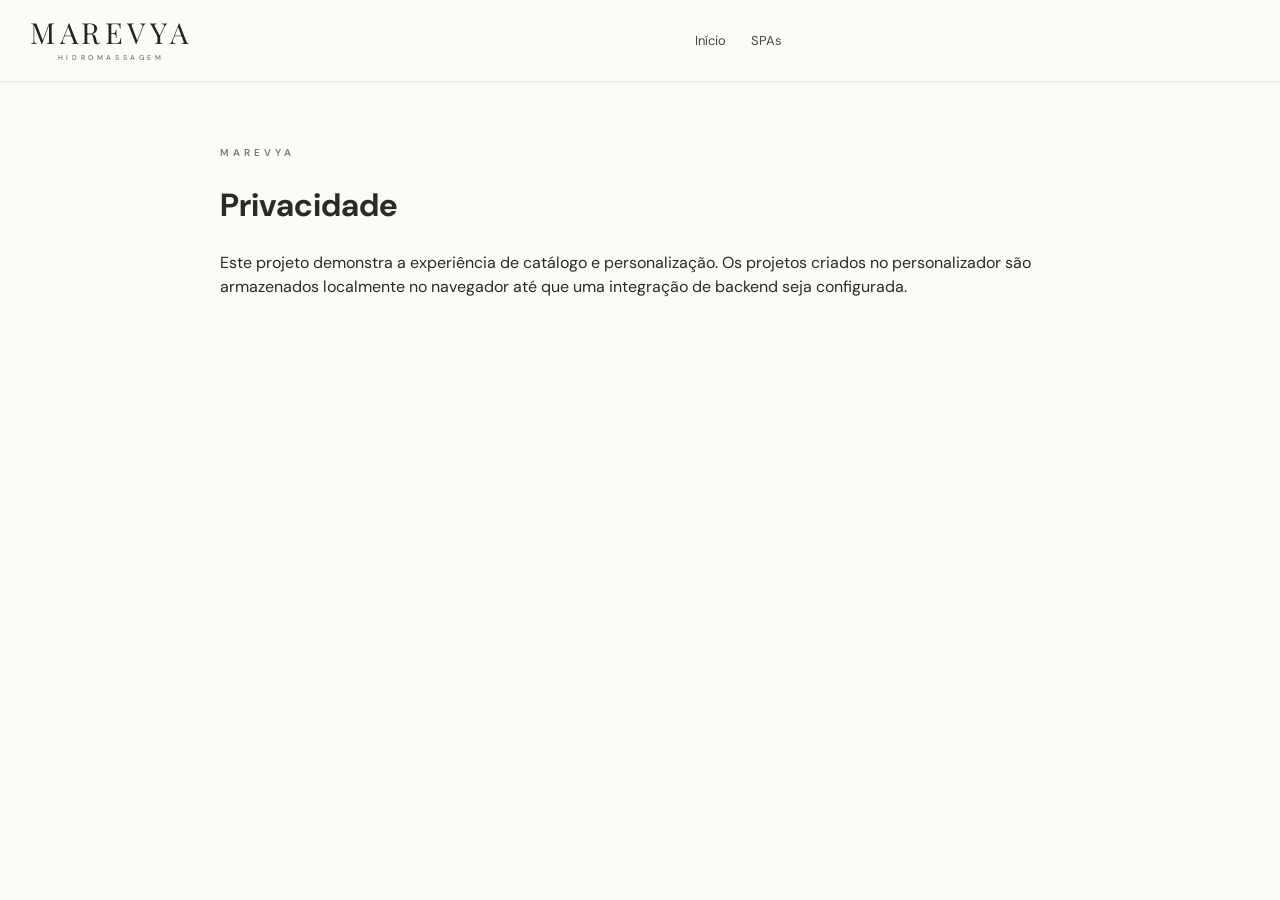
<file: politica.html>
<!doctype html><html lang="pt-BR"><head><meta charset="utf-8"><meta name="viewport" content="width=device-width,initial-scale=1"><title>Privacidade — Marevya</title><link rel="stylesheet" href="assets/style.css"></head><body><header class="header"><nav class="nav"><a class="logo" href="home.html">MAREVYA<small>HIDROMASSAGEM</small></a><div class="navlinks"><a href="home.html">Início</a><a href="banheiras.html">SPAs</a></div></nav></header><main class="section" style="padding-top:145px;max-width:900px"><div class="eyebrow">MAREVYA</div><h1>Privacidade</h1><p>Este projeto demonstra a experiência de catálogo e personalização. Os projetos criados no personalizador são armazenados localmente no navegador até que uma integração de backend seja configurada.</p></main><script src="assets/app.js"></script></body></html>
</file>
<file: assets/style.css>
@import url('https://fonts.googleapis.com/css2?family=DM+Sans:wght@400;500;600&family=Playfair+Display:wght@400;500&display=swap');
:root{--cream:#f5f2eb;--paper:#fbfaf7;--ink:#292c24;--muted:#77766d;--line:#ddd9cf;--olive:#5b6343;--olive2:#4a5236;--white:#fff;--serif:'Playfair Display',serif;--sans:'DM Sans',sans-serif}*{box-sizing:border-box}html{scroll-behavior:smooth}body{margin:0;background:var(--paper);color:var(--ink);font-family:var(--sans);line-height:1.5}a{text-decoration:none;color:inherit}img{max-width:100%;display:block}button,input,select{font:inherit}.header{position:fixed;top:0;left:0;right:0;height:78px;background:rgba(251,250,247,.94);backdrop-filter:blur(16px);border-bottom:1px solid rgba(0,0,0,.06);z-index:20;transition:.25s}.header.scrolled{box-shadow:0 10px 30px rgba(0,0,0,.06)}.nav{height:100%;max-width:1320px;margin:auto;padding:0 34px;display:flex;align-items:center;gap:42px}.logo{font-family:var(--serif);font-size:30px;letter-spacing:5px;line-height:.9}.logo small{display:block;font:500 8px var(--sans);letter-spacing:4px;text-align:center;margin-top:7px}.navlinks{display:flex;gap:28px;margin:auto;font-size:14px}.navlinks a:hover{color:var(--olive)}.tools{display:flex;align-items:center;gap:17px}.icon-btn{border:0;background:none;cursor:pointer;position:relative;padding:4px}.icon-btn svg,.btn svg,.product-actions svg,.feature svg,.quick-specs svg,.custom-save svg,.extra-icon+div svg{width:20px;height:20px}.badge{position:absolute;top:-7px;right:-8px;background:var(--olive);color:#fff;border-radius:20px;font-size:10px;min-width:17px;height:17px;display:grid;place-items:center}.whats{background:var(--olive);color:white;border-radius:10px;padding:11px 15px;font-size:13px}.menu-btn{display:none}.hero{padding-top:78px}.hero-box{min-height:610px;max-width:1440px;margin:auto;position:relative;display:flex;align-items:center;overflow:hidden;background:#333}.hero-box>img{position:absolute;inset:0;width:100%;height:100%;object-fit:cover}.hero-box:after{content:'';position:absolute;inset:0;background:linear-gradient(90deg,rgba(20,20,16,.72),rgba(20,20,16,.15) 65%,rgba(20,20,16,.08))}.hero-copy{position:relative;z-index:1;color:white;max-width:570px;padding:90px 70px}.eyebrow{font-size:10px;font-weight:600;letter-spacing:4px;text-transform:uppercase;color:#7b7b70}.hero .eyebrow{color:#eee}.hero h1{font:400 clamp(46px,6vw,76px)/.98 var(--serif);margin:18px 0}.hero p{font-size:17px;max-width:500px;color:#eee}.hero-actions{display:flex;gap:12px;margin-top:30px}.btn{border:1px solid var(--line);padding:13px 18px;border-radius:10px;display:inline-flex;align-items:center;justify-content:center;gap:10px;cursor:pointer;font-size:13px;transition:.2s}.btn.dark{background:var(--ink);border-color:var(--ink);color:#fff}.btn.olive{background:var(--olive);border-color:var(--olive);color:#fff}.btn.light{background:#fff;border-color:#cbc8bd}.btn:hover{transform:translateY(-1px)}.feature-bar{background:#efede6;border-bottom:1px solid var(--line);display:grid;grid-template-columns:repeat(4,1fr);padding:25px max(5vw,40px);gap:20px}.feature{display:flex;align-items:center;gap:13px}.feature svg{width:30px;height:30px}.feature b{display:block;font-size:13px}.feature span{display:block;color:var(--muted);font-size:12px;margin-top:2px}.section{max-width:1320px;margin:auto;padding:85px 34px}.section-head{display:flex;justify-content:space-between;align-items:end;margin-bottom:30px}.section h2,.custom-head h1,.cart-wrap h1,.empty-state h1{font:400 clamp(34px,4vw,52px)/1.05 var(--serif);margin:10px 0}.section-sub{color:var(--muted);max-width:520px}.product-grid{display:grid;grid-template-columns:repeat(5,1fr);gap:13px}.product-card{background:#fff;border:1px solid var(--line);border-radius:3px;overflow:hidden}.product-image{display:block;position:relative;aspect-ratio:1/.88;overflow:hidden;background:#e9e5dc}.product-image img{width:100%;height:100%;object-fit:cover;transition:.4s}.product-card:hover .product-image img{transform:scale(1.035)}.tag{position:absolute;left:12px;top:12px;background:rgba(255,255,255,.9);padding:5px 8px;border-radius:5px;font-size:9px;letter-spacing:1px;text-transform:uppercase}.product-body{padding:17px}.product-body .eyebrow{font-size:8px;letter-spacing:2px}.product-body h3{font:400 25px var(--serif);margin:7px 0 2px}.product-body p{font-size:12px;color:var(--muted);margin:0 0 12px}.spec-row{display:flex;justify-content:space-between;gap:8px;color:#666;font-size:10px;border-top:1px solid var(--line);padding-top:11px}.spec-row span:first-child{display:flex;align-items:center;gap:5px}.spec-row svg{width:14px;height:14px}.product-actions{display:flex;justify-content:space-between;align-items:center;margin-top:17px;font-size:11px}.product-actions a{display:flex;align-items:center;gap:5px}.product-actions svg{width:15px;height:15px}.mini-custom{color:var(--olive);font-weight:600}.band{background:#e8e6db}.band-inner{max-width:1320px;margin:auto;padding:60px 34px;display:grid;grid-template-columns:1.1fr .9fr;align-items:center;gap:60px}.band h2{font:400 48px/1.02 var(--serif);margin:12px 0}.band p{color:#696960;max-width:520px}.band-image{height:330px;overflow:hidden}.band-image img{width:100%;height:100%;object-fit:cover}.footer{background:#f0eee7;border-top:1px solid var(--line)}.footer-grid{max-width:1320px;margin:auto;padding:60px 34px 35px;display:grid;grid-template-columns:1.5fr 1fr 1fr 1fr;gap:50px}.footer h4{font-size:10px;letter-spacing:4px;margin:0 0 18px}.footer p,.footer a{font-size:12px;color:#67665f;display:block;margin:8px 0}.footer .brand p{max-width:300px}.footer-bottom{max-width:1320px;margin:auto;padding:18px 34px;border-top:1px solid var(--line);display:flex;justify-content:space-between;color:#85837b;font-size:11px;letter-spacing:1px}.catalog-hero,.custom-head{max-width:1320px;margin:auto;padding:135px 34px 55px}.catalog-hero{display:flex;justify-content:space-between;align-items:end;gap:40px}.catalog-hero h1{font:400 60px var(--serif);margin:10px 0}.filters{display:flex;gap:10px}.filters input,.filters select,.measure-grid input{border:1px solid var(--line);background:#fff;border-radius:9px;padding:12px 14px;outline:none}.filters input{width:250px}.catalog{max-width:1320px;margin:auto;padding:0 34px 85px}.catalog .product-grid{grid-template-columns:repeat(4,1fr)}.product-detail{max-width:1320px;margin:auto;padding:145px 34px 85px;display:grid;grid-template-columns:1.05fr .95fr;gap:70px}.detail-photo{background:#e8e4db;min-height:620px}.detail-photo img{width:100%;height:100%;object-fit:cover}.detail-copy{padding:35px 0}.detail-copy h1{font:400 70px var(--serif);margin:15px 0}.lead{font-size:18px;color:#6f6d65;max-width:600px}.quick-specs{display:grid;grid-template-columns:repeat(3,1fr);gap:10px;margin:35px 0}.quick-specs>div{border:1px solid var(--line);padding:18px;border-radius:10px}.quick-specs svg{width:24px;height:24px;margin-bottom:13px}.quick-specs b,.quick-specs span{display:block}.quick-specs b{font-size:13px}.quick-specs span{font-size:10px;color:var(--muted);margin-top:3px}.detail-note{border-top:1px solid var(--line);border-bottom:1px solid var(--line);padding:17px 0;color:#666;font-size:13px}.detail-actions{display:flex;gap:10px;margin-top:25px;flex-wrap:wrap}.tiny{font-size:10px;color:#999;margin-top:18px}.custom-head{display:flex;justify-content:space-between;align-items:end}.custom-head h1{font-size:58px}.custom-head p{color:var(--muted)}.custom-save{display:flex;gap:8px;align-items:center;border:1px solid var(--line);padding:10px 13px;border-radius:9px;font-size:11px;color:#69675f}.custom-layout{max-width:1320px;margin:auto;padding:0 34px 90px;display:grid;grid-template-columns:1fr 390px;gap:24px}.custom-panel{background:#fff;border:1px solid var(--line);padding:30px}.step{display:flex;gap:14px;margin:10px 0 22px}.step>span{font-size:10px;letter-spacing:2px;color:#999}.step h3{font:500 20px var(--serif);margin:0}.step p{font-size:11px;color:var(--muted);margin:3px 0}.model-grid{display:grid;grid-template-columns:repeat(5,1fr);gap:9px;margin-bottom:38px}.model-choice{border:1px solid var(--line);background:#faf9f5;padding:0;text-align:left;cursor:pointer;border-radius:7px;overflow:hidden}.model-choice.active{border:2px solid var(--olive)}.model-choice img{aspect-ratio:1/.75;width:100%;object-fit:cover}.model-choice span,.model-choice small{display:block;padding:0 8px}.model-choice span{font:400 15px var(--serif);margin-top:7px}.model-choice small{font-size:9px;color:var(--muted);padding-bottom:8px}.extra-grid{display:grid;grid-template-columns:repeat(2,1fr);gap:10px;margin-bottom:40px}.extra{border:1px solid var(--line);padding:14px;display:grid;grid-template-columns:35px 1fr 20px;align-items:center;gap:8px;border-radius:10px;cursor:pointer}.extra.active{background:#f0f1e9;border-color:#aeb69a}.extra input{display:none}.extra-icon{width:31px;height:31px;border:1px solid #c9c7bd;border-radius:50%;display:grid;place-items:center;font-size:15px}.extra strong{display:block;font-size:12px}.extra small{display:block;color:var(--muted);font-size:9px;margin-top:2px}.extra i{font-style:normal;color:var(--olive);font-weight:700}.measure-grid{display:grid;grid-template-columns:1fr 1fr;gap:10px}.measure-grid label{font-size:11px;color:#666;position:relative}.measure-grid input{display:block;width:100%;margin-top:6px}.measure-grid span{position:absolute;right:12px;bottom:11px;color:#999;font-size:10px}.custom-summary{background:#24261f;color:#fff;position:sticky;top:100px;align-self:start}.summary-photo{height:230px}.summary-photo img{width:100%;height:100%;object-fit:cover}.summary-inner{padding:25px}.summary-inner .eyebrow{color:#aaa}.summary-inner h2{font:400 38px var(--serif);margin:7px 0 22px}.summary-line{display:flex;justify-content:space-between;border-bottom:1px solid rgba(255,255,255,.13);padding:10px 0;font-size:11px;color:#aaa}.summary-line b{color:#fff;font-weight:500}.selected-list{display:flex;flex-wrap:wrap;gap:6px;padding:14px 0}.selected-list span{background:#33372b;padding:6px 8px;border-radius:5px;font-size:9px;display:flex;align-items:center;gap:4px}.selected-list svg{width:11px;height:11px}.estimate{display:flex;justify-content:space-between;align-items:end;margin:16px 0 18px}.estimate span{font-size:10px;color:#aaa}.estimate strong{font:400 22px var(--serif)}.full{width:100%;margin-top:8px}.text-btn{display:block;background:none;border:0;color:#aaa;font-size:10px;margin:13px auto;cursor:pointer}.cart-wrap{max-width:1320px;margin:auto;padding:145px 34px 85px;display:grid;grid-template-columns:1fr 360px;gap:50px}.cart-wrap h1{margin-bottom:30px}.cart-item{background:#fff;border:1px solid var(--line);display:grid;grid-template-columns:160px 1fr auto;gap:20px;margin-bottom:12px;padding:12px;align-items:center}.cart-item img{width:160px;height:125px;object-fit:cover}.cart-info h3{font:400 25px var(--serif);margin:5px 0}.cart-info p{font-size:11px;color:var(--muted)}.cart-config{display:flex;gap:6px;flex-wrap:wrap}.cart-config span{background:#f0eee7;padding:4px 6px;border-radius:4px;font-size:9px}.cart-qty{text-align:right;font-size:12px}.cart-qty button{display:block;border:0;background:none;color:#8b8980;font-size:10px;text-decoration:underline;cursor:pointer;margin-top:10px}.cart-side{background:#e9e7dc;padding:30px;align-self:start}.cart-side h2{font:400 32px var(--serif);margin:12px 0}.cart-side p{font-size:12px;color:#6e6d64}.empty-state{max-width:700px;margin:auto;text-align:center;padding:190px 30px 150px}.empty-icon{width:70px;height:70px;border:1px solid var(--line);border-radius:50%;display:grid;place-items:center;margin:auto}.empty-icon svg{width:35px}.empty-state p{color:var(--muted)}#toast{position:fixed;right:22px;bottom:22px;background:#25271f;color:white;padding:13px 17px;border-radius:8px;font-size:12px;transform:translateY(20px);opacity:0;pointer-events:none;transition:.2s;z-index:50}#toast.show{transform:none;opacity:1}.mobile-nav{display:none}@media(max-width:1050px){.nav{gap:20px}.navlinks{gap:14px}.product-grid,.catalog .product-grid{grid-template-columns:repeat(3,1fr)}.model-grid{grid-template-columns:repeat(4,1fr)}.custom-layout{grid-template-columns:1fr}.custom-summary{position:relative;top:auto}.footer-grid{grid-template-columns:1fr 1fr}.feature-bar{grid-template-columns:1fr 1fr}.band-inner{grid-template-columns:1fr}.product-detail{grid-template-columns:1fr}.detail-photo{min-height:500px}.cart-wrap{grid-template-columns:1fr}}@media(max-width:720px){.header{height:68px}.nav{padding:0 18px;justify-content:space-between}.logo{font-size:22px}.navlinks{display:none}.menu-btn{display:block;border:0;background:none}.mobile-nav.open{display:block;position:absolute;top:68px;left:0;right:0;background:#fbfaf7;padding:20px;border-bottom:1px solid var(--line)}.mobile-nav a{display:block;padding:12px 0}.hero{padding-top:68px}.hero-box{min-height:600px}.hero-copy{padding:40px 24px}.hero h1{font-size:48px}.feature-bar{grid-template-columns:1fr;padding:20px}.section,.catalog,.catalog-hero,.custom-head,.custom-layout,.product-detail,.cart-wrap{padding-left:18px;padding-right:18px}.section{padding-top:60px}.section-head{display:block}.product-grid,.catalog .product-grid{grid-template-columns:1fr 1fr}.band-inner{padding:45px 18px}.band h2{font-size:38px}.footer-grid{grid-template-columns:1fr 1fr;padding-left:18px;padding-right:18px;gap:30px}.footer-bottom{padding-left:18px;padding-right:18px;display:block}.footer-bottom span{display:block;margin-top:8px}.catalog-hero{padding-top:105px;display:block}.catalog-hero h1{font-size:50px}.filters{margin-top:25px;display:grid}.filters input{width:100%}.custom-head{padding-top:105px;display:block}.custom-head h1{font-size:48px}.custom-layout{padding-top:10px}.custom-panel{padding:20px}.model-grid{grid-template-columns:repeat(2,1fr)}.extra-grid,.measure-grid{grid-template-columns:1fr}.quick-specs{grid-template-columns:1fr 1fr}.detail-copy h1{font-size:54px}.detail-photo{min-height:380px}.cart-item{grid-template-columns:90px 1fr}.cart-item img{width:90px;height:90px}.cart-qty{grid-column:2;text-align:left}.cart-side{margin-top:20px}}
@media print{.header,.footer,.custom-head,.custom-panel,.custom-save,.btn,.text-btn{display:none!important}.custom-layout{display:block;padding:0}.custom-summary{position:static;background:#fff;color:#000}.summary-line{color:#444;border-color:#ddd}.summary-line b,.summary-inner h2,.estimate strong{color:#000}.summary-photo{height:280px}.selected-list span{background:#eee;color:#000}}
.product-actions a:after{content:'→';font-size:13px;margin-left:3px}.btn:after{content:'→';font-size:13px}.icon-btn svg{width:21px;height:21px}

.login-site-link{font-size:13px;text-decoration:none;color:var(--ink);border-left:1px solid rgba(0,0,0,.14);padding:9px 0 9px 20px;margin-left:2px;white-space:nowrap;font-weight:500}.login-site-link:hover{color:var(--olive)}.whats{display:inline-flex;align-items:center;gap:8px;background:var(--olive);color:#fff;border-radius:11px;padding:12px 16px;font-size:13px;font-weight:500;white-space:nowrap;box-shadow:0 5px 14px rgba(91,99,67,.12)}.whats svg{width:17px;height:17px;flex:0 0 17px}.whats:hover{background:var(--olive2);transform:translateY(-1px)}@media(max-width:1050px){.navlinks{display:none}.nav{justify-content:space-between}.tools{margin-left:auto}.menu-btn{display:block;border:0;background:none}.nav .logo{margin-right:auto}}@media(max-width:720px){.header{height:68px}.nav{padding:0 18px}.tools{gap:10px}.whats{padding:9px 11px;border-radius:9px}.whats span{display:none}.whats svg{width:18px;height:18px}.login-site-link{padding-left:11px;font-size:12px}.mobile-nav.open{display:block;position:absolute;top:68px;left:0;right:0;background:#fbfaf7;padding:20px;border-bottom:1px solid var(--line)}.mobile-nav a{display:block;padding:12px 0}.mobile-nav{display:none}}

/* Preços */
.price-row{display:flex;align-items:end;justify-content:space-between;gap:12px;margin:16px 0 4px;padding-top:14px;border-top:1px solid var(--line,#dedbd3)}
.price-row span,.detail-price span{font-size:11px;letter-spacing:.14em;text-transform:uppercase;color:#77736a}
.price-row strong{font-size:20px;letter-spacing:-.02em}
.detail-price{display:flex;flex-direction:column;gap:4px;margin:20px 0;padding:18px 0;border-top:1px solid var(--line,#dedbd3);border-bottom:1px solid var(--line,#dedbd3)}
.detail-price strong{font-size:30px;letter-spacing:-.04em}
.detail-price small{color:#77736a;font-size:12px;line-height:1.5}
.cart-price{font-size:18px;font-weight:600;margin:8px 0 10px}
.cart-total{padding:18px 0;margin-bottom:24px;border-top:1px solid var(--line,#dedbd3);border-bottom:1px solid var(--line,#dedbd3);display:flex;justify-content:space-between;gap:18px;align-items:center}
.cart-total span{font-size:11px;letter-spacing:.12em;text-transform:uppercase;color:#77736a}
.cart-total strong{font-size:24px}
.model-choice small{display:block;margin-top:4px}

/* Preços */
.price-row{display:flex;align-items:end;justify-content:space-between;gap:12px;margin:16px 0 4px;padding-top:14px;border-top:1px solid var(--line,#dedbd3)}
.price-row span,.detail-price span{font-size:11px;letter-spacing:.14em;text-transform:uppercase;color:#77736a}
.price-row strong{font-size:20px;letter-spacing:-.02em}
.detail-price{display:flex;flex-direction:column;gap:4px;margin:20px 0;padding:18px 0;border-top:1px solid var(--line,#dedbd3);border-bottom:1px solid var(--line,#dedbd3)}
.detail-price strong{font-size:30px;letter-spacing:-.04em}
.detail-price small{color:#77736a;font-size:12px;line-height:1.5}
.cart-price{font-size:18px;font-weight:600;margin:8px 0 10px}
.cart-total{padding:18px 0;margin-bottom:24px;border-top:1px solid var(--line,#dedbd3);border-bottom:1px solid var(--line,#dedbd3);display:flex;justify-content:space-between;gap:18px;align-items:center}
.cart-total span{font-size:11px;letter-spacing:.12em;text-transform:uppercase;color:#77736a}
.cart-total strong{font-size:24px}
.model-choice small{display:block;margin-top:4px}

.installment-note{font-size:11px;color:#77736a;margin-top:5px}

/* === CORREÇÕES MOBILE + CONTRASTE === */
.btn.light{color:var(--ink)!important;background:#fff!important;border-color:#bdb9ae!important;text-shadow:none}
.btn.light:hover{background:#f2f0e9!important;color:#1f211c!important}
.btn.dark,.btn.olive{color:#fff!important}
.btn.hero-outline{color:#fff!important;border-color:rgba(255,255,255,.85)!important;background:rgba(20,20,16,.22)!important}
.btn.hero-outline:hover{background:#fff!important;color:var(--ink)!important}
button:not(.menu-btn):not(.icon-btn):not(.text-btn){color:var(--ink)}
input,select{color:var(--ink)}
@media(max-width:720px){
  body{overflow-x:hidden}
  .header{height:64px}
  .nav{padding:0 14px;gap:8px}
  .logo{font-size:19px;letter-spacing:3px}
  .logo small{font-size:6px;letter-spacing:2px;margin-top:5px}
  .tools{gap:7px}
  .whats{width:38px;height:38px;padding:0;display:grid;place-items:center;border-radius:10px}
  .login-site-link{font-size:11px;padding-left:8px}
  .menu-btn{font-size:25px;color:var(--ink);padding:5px 3px}
  .mobile-nav.open{top:64px;padding:12px 18px;box-shadow:0 15px 30px rgba(0,0,0,.08)}
  .mobile-nav a{padding:14px 4px;border-bottom:1px solid var(--line);font-size:14px}
  .hero{padding-top:64px}
  .hero-box{min-height:620px}
  .hero-copy{padding:38px 20px}
  .hero h1{font-size:43px}
  .hero p{font-size:15px}
  .hero-actions{display:grid;grid-template-columns:1fr;gap:9px}
  .btn{min-height:46px;width:100%;padding:12px 15px}
  .feature-bar{padding:18px 16px;gap:10px}
  .feature{padding:5px 0}
  .section,.catalog,.catalog-hero,.custom-head,.custom-layout,.product-detail,.cart-wrap{padding-left:16px;padding-right:16px}
  .section{padding-top:52px;padding-bottom:52px}
  .section-head{margin-bottom:22px}
  .section-head>.btn{margin-top:14px}
  .product-grid,.catalog .product-grid{grid-template-columns:1fr 1fr;gap:9px}
  .product-body{padding:12px}
  .product-body h3{font-size:20px}
  .product-body p{font-size:11px}
  .product-actions{display:block}
  .product-actions a{margin-top:9px}
  .price-row strong{font-size:17px}
  .band-inner{padding:40px 16px;gap:25px}
  .band h2{font-size:34px}
  .footer-grid{padding:42px 16px 25px;grid-template-columns:1fr 1fr;gap:24px 18px}
  .footer-bottom{padding:14px 16px}
  .catalog-hero{padding-top:92px;padding-bottom:30px}
  .catalog-hero h1{font-size:43px}
  .filters{gap:8px}
  .filters input,.filters select{width:100%;min-height:45px}
  .custom-head{padding-top:92px;padding-bottom:25px}
  .custom-head h1{font-size:42px}
  .custom-layout{padding-top:0}
  .custom-panel{padding:16px}
  .model-grid{grid-template-columns:1fr 1fr;gap:8px}
  .extra-grid,.measure-grid{grid-template-columns:1fr}
  .custom-summary{margin-top:8px}
  .summary-inner{padding:20px}
  .summary-inner h2{font-size:32px}
  .detail-photo{min-height:300px}
  .detail-copy{padding:15px 0}
  .detail-copy h1{font-size:44px}
  .quick-specs{grid-template-columns:1fr 1fr;gap:8px;margin:22px 0}
  .quick-specs>div{padding:13px}
  .detail-actions{display:grid;grid-template-columns:1fr}
  .cart-wrap{padding-top:92px}
  .cart-item{grid-template-columns:82px 1fr;gap:12px}
  .cart-item img{width:82px;height:82px}
  .cart-qty{grid-column:2}
  .cart-side{padding:20px}
}
@media(max-width:390px){
  .product-grid,.catalog .product-grid{grid-template-columns:1fr}
  .footer-grid{grid-template-columns:1fr}
  .login-site-link{display:none}
  .hero h1{font-size:38px}
}

/* Navegação autenticada: o link Entrar some após o login. */
.login-site-link[hidden] { display: none !important; }


/* Personalizador Marevya — configuração de jatos */
.jet-config{border:1px solid var(--line);border-radius:12px;padding:18px;margin:-4px 0 30px;background:#fbfaf7}
.jet-config-head{display:flex;justify-content:space-between;align-items:center;gap:16px}
.jet-config-head strong{display:block;font-size:13px}.jet-config-head small{display:block;color:var(--muted);font-size:10px;margin-top:4px}
.jet-counter{display:flex;align-items:center;border:1px solid var(--line);border-radius:9px;overflow:hidden;background:#fff}
.jet-counter button{width:38px;height:36px;border:0;background:#f0eee7;color:var(--ink);font-size:20px;cursor:pointer}.jet-counter button:hover{background:#e4e1d7}
.jet-counter b{min-width:42px;text-align:center;font-size:13px}
.jet-list{display:flex;flex-wrap:wrap;gap:6px;margin:15px 0}
.jet-chip{padding:7px 9px;border-radius:999px;background:#eceae2;color:#5f5d55;font-size:9px}.jet-chip.added{background:#dfe5cf;color:#566044;font-weight:600}
.motor-included{display:flex;align-items:center;gap:10px;padding-top:13px;border-top:1px solid var(--line)}
.motor-included>span{width:30px;height:30px;border-radius:50%;display:grid;place-items:center;background:#eee;flex:0 0 30px}.motor-included svg{width:16px}.motor-included strong{display:block;font-size:11px}.motor-included small{display:block;color:var(--muted);font-size:9px;margin-top:2px}.motor-included>b{margin-left:auto;font-size:9px;color:var(--olive);text-transform:uppercase;letter-spacing:.08em}
.optional-step{margin-top:10px}.seller-box{display:flex;gap:12px;align-items:center;border:1px solid #d8dcc9;background:#f1f3e9;padding:16px;border-radius:11px;margin-bottom:24px}.seller-box-icon{width:36px;height:36px;border-radius:50%;display:grid;place-items:center;background:var(--olive);color:#fff;flex:0 0 36px}.seller-box-icon svg{width:17px}.seller-box strong{font-size:12px}.seller-box p{font-size:10px;color:#6e6d64;margin:4px 0 0;line-height:1.5}.optional-environment{border-top:1px solid var(--line);padding-top:16px}.optional-environment summary{cursor:pointer;list-style:none;font-size:12px;font-weight:600;display:flex;justify-content:space-between}.optional-environment summary::-webkit-details-marker{display:none}.optional-environment summary span{font-size:9px;font-weight:400;color:#8a887f;text-transform:uppercase;letter-spacing:.08em}.optional-environment>p{font-size:10px;color:var(--muted);line-height:1.5;max-width:700px}
.summary-note{font-size:9px;line-height:1.5;color:#aaa;margin:12px 0 0}.custom-summary .btn.olive{background:var(--olive);color:#fff}
@media(max-width:720px){.jet-config-head{align-items:flex-start}.jet-counter button{width:34px}.jet-counter b{min-width:36px}.seller-box{align-items:flex-start}.motor-included{align-items:flex-start}.motor-included>b{white-space:nowrap}.jet-chip{font-size:8px;padding:6px 8px}}

/* Galeria real + visualização suave dos jatos */
.summary-photo-wrap{position:relative}
.summary-photo{position:relative;overflow:hidden;isolation:isolate;background:#f2f1ed}
.summary-photo img{display:block;width:100%;height:100%;object-fit:cover;transition:opacity .22s ease,transform .35s ease}
.summary-photo img.photo-switch{animation:photoSoftSwitch .42s ease}
.preview-badge{position:absolute;left:12px;bottom:12px;z-index:4;padding:6px 9px;border-radius:999px;background:rgba(255,255,255,.88);backdrop-filter:blur(7px);font-size:8px;letter-spacing:.12em;color:#59594f}
.jet-overlay{position:absolute;inset:0;z-index:3;pointer-events:none}
.jet-point{position:absolute;width:18px;height:18px;transform:translate(-50%,-50%) scale(.92);border:1px solid rgba(91,99,65,.72);border-radius:50%;background:rgba(255,255,255,.16);box-shadow:0 0 0 4px rgba(255,255,255,.08),0 2px 10px rgba(38,40,29,.12);opacity:.72;transition:opacity .3s ease,transform .3s ease}
.jet-point i{position:absolute;inset:4px;border-radius:50%;background:rgba(93,105,61,.5);display:block}
.jet-point.new{animation:jetAppear .65s cubic-bezier(.2,.75,.25,1) both;animation-delay:var(--delay)}
.jet-point.new::after{content:"";position:absolute;inset:-5px;border:1px solid rgba(93,105,61,.28);border-radius:50%;animation:jetPulse 1.2s ease-out .25s both}
.photo-thumbs{display:flex;gap:7px;margin-top:8px}
.photo-thumb{width:58px;height:46px;padding:0;border:1px solid transparent;border-radius:7px;overflow:hidden;background:#eee;cursor:pointer;opacity:.72;transition:.2s ease}
.photo-thumb:hover,.photo-thumb.active{opacity:1;border-color:var(--olive);transform:translateY(-1px)}
.photo-thumb img{width:100%;height:100%;object-fit:cover;display:block}
@keyframes jetAppear{0%{opacity:0;transform:translate(-50%,-50%) scale(.55)}65%{opacity:.95;transform:translate(-50%,-50%) scale(1.08)}100%{opacity:.72;transform:translate(-50%,-50%) scale(.92)}}
@keyframes jetPulse{0%{opacity:.7;transform:scale(.7)}100%{opacity:0;transform:scale(1.55)}}
@keyframes photoSoftSwitch{0%{opacity:.55;transform:scale(1.012)}100%{opacity:1;transform:scale(1)}}
@media(max-width:720px){.jet-point{width:15px;height:15px}.jet-point i{inset:3px}.preview-badge{left:8px;bottom:8px;font-size:7px}.photo-thumb{width:52px;height:42px}}
@media(prefers-reduced-motion:reduce){.jet-point.new,.jet-point.new::after,.summary-photo img.photo-switch{animation:none}}
/* Visualizador de jatos com imagem IA */
.jet-overlay{pointer-events:auto}
.jet-point{border:1px solid rgba(91,99,65,.7);background:rgba(255,255,255,.76);color:#4a5236;cursor:pointer;padding:0;display:grid;place-items:center;pointer-events:auto;z-index:4}
.jet-point i{inset:auto;width:100%;height:100%;display:grid;place-items:center;background:transparent;color:#4a5236;font:600 13px var(--sans)}
.jet-point.active{box-shadow:0 0 0 4px rgba(91,99,65,.10),0 3px 12px rgba(38,40,29,.16)}
.jet-point.active i{background:rgba(91,99,65,.86);color:#fff;border-radius:50%;font-size:11px}
.jet-point.empty{border-style:dashed;background:rgba(255,255,255,.82);opacity:.95}
.jet-point.empty i{font-size:18px;color:#5b6343}
.jet-point:hover{transform:translate(-50%,-50%) scale(1.08)}
.jet-point.new{animation:jetAppear .65s cubic-bezier(.2,.75,.25,1) both;animation-delay:var(--delay)}
.summary-photo{background:#f5f2eb}
/* === Personalizador Marevya — interface visual inspirada na referência IA === */
.config-page{padding-top:100px;background:#fbfaf7;min-height:calc(100vh - 78px)}
.config-breadcrumb{max-width:1320px;margin:0 auto;padding:20px 34px 12px;display:flex;align-items:center;gap:12px;color:#77766d;font-size:13px}.config-breadcrumb strong{color:#292c24;font-weight:500}.config-breadcrumb b{font-weight:400;color:#aaa}.config-breadcrumb span:first-child{font-size:18px;color:#5b6343}
.config-shell{max-width:1320px;margin:0 auto;padding:10px 34px 85px;display:grid;grid-template-columns:minmax(0,1.03fr) minmax(450px,.97fr);gap:56px;align-items:start}
.config-visual-col{min-width:0;padding-top:18px}.config-photo{position:relative;background:#f1eee7;border-radius:2px;overflow:hidden;aspect-ratio:1.06/1;box-shadow:0 18px 45px rgba(50,48,38,.08)}.config-photo>img{width:100%;height:100%;object-fit:cover;display:block;transition:opacity .25s ease,transform .25s ease}.config-photo>img.photo-switch{animation:configPhotoSwitch .35s ease both}.config-jet-overlay{position:absolute;inset:0;z-index:5}.config-jet-point{position:absolute;width:32px;height:32px;transform:translate(-50%,-50%);border-radius:50%;border:1px solid rgba(91,99,67,.45);background:rgba(255,255,255,.06);display:grid;place-items:center;cursor:pointer;transition:.2s;box-shadow:0 0 0 5px rgba(255,255,255,.05)}.config-jet-point i{width:100%;height:100%;display:grid;place-items:center;border-radius:50%;font-style:normal;font-size:18px;color:#5b6343;background:rgba(255,255,255,.3)}.config-jet-point.active i{background:rgba(91,99,67,.9);color:#fff;font-size:14px}.config-jet-point.empty{border-style:dashed;background:rgba(255,255,255,.45)}.config-jet-point:hover{transform:translate(-50%,-50%) scale(1.08)}
.config-arrow{position:absolute;z-index:7;top:50%;transform:translateY(-50%);width:48px;height:48px;border:0;border-radius:50%;background:rgba(239,236,227,.92);color:#292c24;font-size:28px;display:grid;place-items:center;cursor:pointer;box-shadow:0 4px 15px rgba(0,0,0,.08)}.config-arrow:hover{background:#fff}.config-arrow-left{left:-22px}.config-arrow-right{right:-22px}
.config-thumbs{display:flex;gap:22px;margin:22px 0 0 45px}.config-thumb{width:180px;height:120px;border:2px solid transparent;border-radius:7px;overflow:hidden;padding:0;background:#eee;cursor:pointer;opacity:.82;transition:.2s}.config-thumb.active{border-color:#8d7950;opacity:1;box-shadow:0 5px 16px rgba(60,50,30,.08)}.config-thumb:hover{opacity:1}.config-thumb img{width:100%;height:100%;object-fit:cover}
.config-controls{padding-top:0}.config-steps{display:grid;grid-template-columns:auto 1fr auto 1fr auto 1fr auto;align-items:start;gap:9px;margin:0 0 42px}.config-steps>i{height:1px;background:#cfc9bb;margin-top:18px}.config-step{text-align:center;min-width:58px}.config-step span{display:grid;place-items:center;width:38px;height:38px;border:1px solid #b6aa93;border-radius:50%;margin:0 auto 8px;font-size:15px}.config-step b{display:block;font-size:14px;font-weight:500;white-space:nowrap}.config-step.active span{background:#292c24;color:#fff;border-color:#292c24}.config-step.active b{color:#292c24}.config-step:not(.active) b{color:#6f6b61}
.config-title h1{font:400 42px/1.05 var(--serif);margin:0 0 7px}.config-title p{font-size:17px;color:#6f6d64;margin:0 0 26px}
.motor-card{display:flex;align-items:center;gap:18px;background:#f1eee6;border-radius:10px;padding:19px 22px;margin-bottom:20px}.motor-icon{width:44px;height:44px;border-radius:50%;background:#e6e0d2;display:grid;place-items:center;font-size:25px;color:#5b6343}.motor-card strong{display:block;font-size:18px}.motor-card span{display:block;color:#6f6d64;font-size:13px;margin-top:2px}
.jet-main-card{border:1px solid #ded9ce;border-radius:13px;background:#fff;padding:23px 22px}.jet-counter-row{display:flex;align-items:center;justify-content:space-between;gap:20px}.jet-title{display:flex;align-items:center;gap:13px}.jet-title strong{display:block;font-size:17px}.jet-title small{display:block;color:#77746c;font-size:12px;margin-top:3px}.jet-mini-icon{width:42px;height:42px;border-radius:50%;background:#efede6;display:grid;place-items:center;font-size:25px;color:#5b6343}.big-counter{display:flex;align-items:center;gap:10px}.big-counter button{width:46px;height:46px;border:0;border-radius:50%;background:#292c24;color:#fff;font-size:26px;cursor:pointer}.big-counter button:first-child{background:#efede6;color:#292c24}.big-counter b{min-width:56px;height:46px;border:1px solid #ddd8cc;border-radius:11px;display:grid;place-items:center;font-size:22px;font-weight:500}.jet-help{font-size:12px;color:#77746c;margin:10px 0 18px 55px}.jet-divider{height:1px;background:#e4dfd5;margin:0 0 18px}.position-head{display:flex;justify-content:space-between;gap:15px;align-items:end}.position-head strong{display:block;font-size:16px}.position-head small{display:block;color:#77746c;font-size:12px;margin-top:3px}.jet-price{background:#f1eee6;padding:12px 15px;border-radius:9px;font-size:12px;color:#55534b;line-height:1.4}.jet-price b{font-size:14px;color:#292c24}.preset-grid{display:grid;grid-template-columns:repeat(4,1fr);gap:12px;margin-top:17px}.preset-card{border:1px solid #ded9ce;background:#fff;border-radius:10px;padding:8px 8px 10px;cursor:pointer;text-align:center}.preset-card.active{border:2px solid #8a7650}.preset-card b{display:block;margin-top:7px;font-size:13px;font-weight:500}.preset-image{position:relative;display:block;aspect-ratio:1.18/1;overflow:hidden;border-radius:7px;background:#eee}.preset-image img{width:100%;height:100%;object-fit:cover;filter:saturate(.75) brightness(1.06)}.preset-dots{position:absolute;inset:0}.preset-dots:after{content:'';position:absolute;inset:0;background:radial-gradient(circle at 50% 20%,rgba(91,99,67,.75) 0 2px,transparent 3px),radial-gradient(circle at 23% 48%,rgba(91,99,67,.75) 0 2px,transparent 3px),radial-gradient(circle at 77% 48%,rgba(91,99,67,.75) 0 2px,transparent 3px),radial-gradient(circle at 23% 72%,rgba(91,99,67,.75) 0 2px,transparent 3px),radial-gradient(circle at 77% 72%,rgba(91,99,67,.75) 0 2px,transparent 3px)}.legend-row{display:flex;flex-wrap:wrap;gap:20px;margin-top:17px;color:#6e6b62;font-size:11px}.legend-row span{display:flex;align-items:center;gap:7px}.legend-dot{width:18px;height:18px;border-radius:50%;display:inline-grid;place-items:center;border:1px solid #aaa18f}.legend-dot.included{background:#5b6343;border-color:#5b6343}.legend-dot.add{border-style:dashed;font-size:15px}.legend-dot.remove{background:#cfc9bd;border-color:#cfc9bd}
.live-card{display:flex;align-items:center;gap:14px;background:#f1eee6;border-radius:10px;padding:18px 20px;margin:18px 0}.live-icon{font-size:24px;color:#8a7650}.live-card strong{display:block;font-size:15px}.live-card span:last-child{display:block;color:#6e6b62;font-size:12px;margin-top:2px}.config-model-row{display:flex;align-items:end;justify-content:space-between;gap:20px;margin:14px 0}.config-model-row label{font-size:11px;color:#6f6d64}.config-model-row select{display:block;margin-top:6px;min-width:220px;border:1px solid #ded9ce;border-radius:8px;background:#fff;padding:11px 12px;color:#292c24}.model-price{text-align:right}.model-price span{display:block;color:#77746c;font-size:11px}.model-price b{font:400 22px var(--serif)}
.config-optionals{border-top:1px solid #ddd8cc;padding:15px 0}.config-optionals summary{cursor:pointer;list-style:none;font-size:15px;font-weight:500;display:flex;justify-content:space-between}.config-optionals summary::-webkit-details-marker{display:none}.config-optionals summary span{font-size:10px;color:#8a7650;text-transform:uppercase;letter-spacing:1px}.config-extra-grid{display:grid;grid-template-columns:1fr 1fr;gap:10px;margin-top:15px}.config-actions{display:flex;gap:14px;margin-top:24px}.config-actions .btn{min-height:52px;padding:14px 25px}.config-actions .btn:first-child{min-width:170px}.config-actions .btn:last-child{flex:1}.config-actions .btn.dark{background:#292c24;border-color:#292c24;color:#fff}
@keyframes configPhotoSwitch{0%{opacity:.55;transform:scale(.99)}100%{opacity:1;transform:none}}
@media(max-width:1100px){.config-shell{grid-template-columns:1fr;gap:35px}.config-controls{max-width:800px;margin:auto;width:100%}.config-photo{max-width:850px;margin:auto}.config-thumbs{margin-left:0;justify-content:center}.config-arrow-left{left:10px}.config-arrow-right{right:10px}}
@media(max-width:720px){.config-page{padding-top:68px}.config-breadcrumb{padding:14px 18px 8px;gap:7px;font-size:11px;overflow:auto;white-space:nowrap}.config-shell{padding:4px 16px 60px;gap:24px}.config-visual-col{padding-top:0}.config-photo{aspect-ratio:1/1;border-radius:8px}.config-arrow{width:38px;height:38px;font-size:22px}.config-thumbs{gap:8px;margin-top:10px;overflow:auto;justify-content:flex-start}.config-thumb{width:92px;height:68px;flex:0 0 auto}.config-steps{gap:4px;margin-bottom:28px}.config-step{min-width:46px}.config-step span{width:32px;height:32px;font-size:12px;margin-bottom:5px}.config-step b{font-size:9px;white-space:normal}.config-steps>i{margin-top:15px}.config-title h1{font-size:32px}.config-title p{font-size:14px}.motor-card{padding:15px}.motor-card strong{font-size:15px}.motor-card span{font-size:11px}.jet-main-card{padding:16px}.jet-counter-row{align-items:flex-start}.jet-title strong{font-size:14px}.big-counter{gap:5px}.big-counter button{width:40px;height:40px}.big-counter b{min-width:45px;height:40px;font-size:18px}.jet-help{margin-left:0}.position-head{align-items:start}.jet-price{font-size:10px}.preset-grid{gap:6px}.preset-card{padding:5px}.preset-card b{font-size:10px}.legend-row{gap:10px;font-size:9px}.config-model-row{display:block}.model-price{text-align:left;margin-top:12px}.config-model-row select{width:100%}.config-extra-grid{grid-template-columns:1fr}.config-actions{position:sticky;bottom:8px;z-index:10;background:rgba(251,250,247,.92);backdrop-filter:blur(10px);padding:8px;border-radius:12px}.config-actions .btn{min-height:48px}.config-actions .btn:first-child{min-width:110px}.config-actions .btn:last-child{font-size:11px}}

/* === MAREVYA SIGNATURE CUSTOMIZER POLISH === */
.config-page{padding-top:96px;background:#fbfaf6;color:#292c24}
.config-shell{max-width:1440px;grid-template-columns:minmax(0,1.05fr) minmax(520px,.95fr);gap:52px;padding:12px 42px 90px}
.config-breadcrumb{max-width:1440px;padding:18px 42px 10px;font-size:12px;gap:10px}
.config-visual-col{padding-top:12px}
.config-photo{aspect-ratio:1.08/1;border-radius:0;background:#eee9df;box-shadow:0 20px 55px rgba(44,42,32,.08)}
.config-photo>img{object-fit:cover}
.config-arrow{width:46px;height:46px;background:rgba(255,255,255,.95);font-size:26px;box-shadow:0 5px 18px rgba(0,0,0,.08);border:1px solid rgba(90,82,62,.08)}
.config-arrow-left{left:-17px}.config-arrow-right{right:-17px}
.photo-caption{position:absolute;left:18px;bottom:18px;display:flex;align-items:center;gap:10px;background:rgba(255,255,255,.88);backdrop-filter:blur(10px);border:1px solid rgba(80,70,50,.08);border-radius:999px;padding:8px 12px;color:#6b665b;font-size:11px;z-index:6}
.photo-caption strong{color:#292c24;font-size:12px}
.config-thumbs{margin:18px 0 0;gap:16px;justify-content:flex-start}
.config-thumb{width:calc(25% - 12px);height:auto;aspect-ratio:1.35/1;border:1px solid #ded7c9;background:#eee;border-radius:8px;opacity:.9;position:relative}
.config-thumb img{object-fit:cover}
.config-thumb b{position:absolute;left:0;right:0;bottom:0;background:linear-gradient(transparent,rgba(0,0,0,.65));color:#fff;padding:15px 7px 7px;font-size:11px;font-weight:500}
.config-thumb.active{border:2px solid #8a7650;box-shadow:0 7px 18px rgba(70,55,30,.1)}
.config-steps{margin-bottom:36px}
.config-step span{width:36px;height:36px}
.config-step b{font-size:12px}
.config-title .eyebrow{margin-bottom:8px;letter-spacing:2px;font-size:9px;color:#8a7650}
.config-title h1{font-size:38px;margin-bottom:5px}
.config-title p{font-size:16px;margin-bottom:20px}
.motor-card{border-radius:10px;padding:17px 19px;margin-bottom:16px;background:#f2eee5}
.motor-icon{width:42px;height:42px;font-size:22px}
.jet-main-card{padding:20px;border-radius:12px}
.jet-counter-row{padding-bottom:2px}
.jet-title strong{font-size:16px}.jet-title small{font-size:11px}
.jet-photo-icon,.mini-jet-icon{width:42px;height:42px;border-radius:50%;display:grid;place-items:center;background:#efede5;color:#5b6343;font-size:22px}
.big-counter button{width:44px;height:44px}
.big-counter b{height:44px;min-width:54px;font-size:20px}
.jet-help{margin-left:55px;margin-bottom:16px}
.position-head{align-items:center}
.jet-price{background:#f5f0e7;border:1px solid #e5dccb}
.preset-grid{gap:10px;margin-top:15px}
.preset-card{border-color:#ded8ca;border-radius:9px;padding:6px 6px 8px;transition:.2s}
.preset-card.active{border:2px solid #8a7650;box-shadow:0 5px 15px rgba(80,60,30,.07)}
.preset-card b{font-size:12px;color:#4b493f}
.preset-image{aspect-ratio:1.12/1;background:#f1eee7}
.preset-image img{filter:none}
.legend-row{margin-top:13px;font-size:10px;gap:16px}
.mini-jet-card{display:flex;align-items:center;gap:14px;border-top:1px solid #ddd8cc;border-bottom:1px solid #ddd8cc;padding:17px 4px;margin-top:18px}
.mini-jet-card>div:nth-child(2){flex:1}.mini-jet-card strong{display:block;font-size:15px}.mini-jet-card em{font-style:normal;color:#8a7650;font-weight:500}.mini-jet-card span{display:block;color:#77746c;font-size:11px;margin-top:3px;line-height:1.45}
.switch{position:relative;width:44px;height:26px;display:block;flex:0 0 auto}.switch input{position:absolute;opacity:0}.switch span{position:absolute;inset:0;background:#d4d1c9;border-radius:999px;transition:.2s}.switch span:before{content:'';position:absolute;width:20px;height:20px;left:3px;top:3px;background:#fff;border-radius:50%;box-shadow:0 1px 4px rgba(0,0,0,.15);transition:.2s}.switch input:checked+span{background:#5b6343}.switch input:checked+span:before{transform:translateX(18px)}
.systems-panel{margin-top:0;border-top:0;background:#f3eee5;border-radius:10px;padding:0 14px 14px}
.systems-panel summary{padding:15px 0;align-items:center;gap:12px}
.systems-panel summary>div{flex:1}.summary-icon{width:28px;height:28px;border-radius:50%;display:grid;place-items:center;background:#fff;color:#8a7650;border:1px solid #e2d8c6}.summary-chevron{font-size:18px;color:#5e5a50}
.systems-panel summary strong{display:block;font-size:15px}.systems-panel summary small{display:block;color:#77746c;font-size:10px;font-weight:400;margin-top:3px}
.system-grid{grid-template-columns:repeat(3,1fr);margin-top:2px;gap:9px}
.system-extra{min-height:116px;display:grid;grid-template-columns:auto 1fr auto;grid-template-rows:auto 1fr;column-gap:8px;align-items:start;background:#fff;border:1px solid #e0d9cc;border-radius:9px;padding:12px}
.system-extra .extra-icon{grid-row:1 / span 2;width:28px;height:28px;background:#f2eee6;border-radius:50%;display:grid;place-items:center;color:#5b6343}.system-extra .extra-icon svg{width:16px;height:16px}.system-extra strong{font-size:12px;line-height:1.2}.system-extra small{font-size:9px;line-height:1.35;margin-top:4px}.system-extra i{font-style:normal;border:1px solid #ddd7ca;width:20px;height:20px;border-radius:4px;display:grid;place-items:center;color:#7d735f;font-size:13px}
.more-options{margin-top:2px}
.config-model-row{margin-top:20px;padding-top:16px;border-top:1px solid #ddd8cc}
.live-card{margin:16px 0;background:#f2eee5;padding:15px 17px}
.config-actions{margin-top:18px}
.config-actions .btn.dark{background:#293022;color:#fff!important}
.config-actions .btn.dark:hover{color:#fff!important}

@media(max-width:1100px){.config-shell{grid-template-columns:1fr;gap:34px}.config-controls{max-width:860px}.config-photo{max-width:900px}.config-thumbs{justify-content:center}.system-grid{grid-template-columns:1fr 1fr}}
@media(max-width:720px){.config-page{padding-top:68px}.config-shell{padding:4px 16px 60px;gap:22px}.config-breadcrumb{padding:12px 18px 7px}.config-photo{aspect-ratio:1/1}.config-arrow-left{left:8px}.config-arrow-right{right:8px}.config-thumbs{justify-content:flex-start;overflow:auto}.config-thumb{width:90px;min-width:90px}.config-title h1{font-size:31px}.system-grid{grid-template-columns:1fr}.systems-panel{padding:0 11px 12px}.system-extra{min-height:100px}.config-actions{position:sticky;bottom:8px;z-index:10;background:rgba(251,250,246,.93);backdrop-filter:blur(10px);padding:8px;border-radius:12px}.config-actions .btn{min-height:48px}}
.system-price{display:block;margin-top:8px;font-size:15px;font-weight:700;color:#2d3425}.price-source-note{margin:10px 2px 0;font-size:11px;line-height:1.45;color:#7a776e}


/* =========================================================
   MAREVYA — FINAL POLISH / PREMIUM UI
   Mantém a estrutura funcional existente e eleva acabamento,
   hierarquia visual, acessibilidade e responsividade.
   ========================================================= */
:root{
  --paper:#faf9f6;
  --paper-2:#f4f1e9;
  --card:#ffffff;
  --ink:#252820;
  --muted:#737269;
  --line:#e2ded4;
  --olive:#596243;
  --olive-2:#414a30;
  --gold:#a08a5d;
  --shadow-sm:0 6px 18px rgba(38,36,28,.06);
  --shadow-md:0 18px 50px rgba(38,36,28,.09);
  --shadow-lg:0 30px 80px rgba(38,36,28,.12);
}
::selection{background:#d9ddca;color:var(--ink)}
:focus-visible{outline:2px solid var(--gold);outline-offset:3px}
body{background:var(--paper);-webkit-font-smoothing:antialiased;text-rendering:optimizeLegibility}
button,a,input,select,summary{transition:color .2s ease,background-color .2s ease,border-color .2s ease,box-shadow .2s ease,transform .2s ease}
.header{height:82px;background:rgba(250,249,246,.88);border-bottom-color:rgba(64,60,48,.09);box-shadow:0 1px 0 rgba(255,255,255,.7);z-index:100}
.header.scrolled{box-shadow:0 12px 35px rgba(35,33,26,.08);background:rgba(250,249,246,.96)}
.nav{max-width:1380px;padding:0 30px;gap:34px}
.logo{font-size:29px;letter-spacing:4.5px;color:#24271f}
.logo small{font-size:7px;letter-spacing:3.6px;color:#747268}
.navlinks{gap:25px;font-size:13px}
.navlinks a{position:relative;padding:7px 0;color:#49483f}
.navlinks a::after{content:"";position:absolute;left:0;right:100%;bottom:0;height:1px;background:var(--olive);transition:right .25s ease}
.navlinks a:hover::after,.navlinks a:focus-visible::after{right:0}
.tools{gap:14px}
.icon-btn{color:#3f4139}
.icon-btn:hover{transform:translateY(-1px);color:var(--olive)}
.badge{background:var(--olive-2);box-shadow:0 3px 9px rgba(65,74,48,.2)}
.whats{background:var(--olive);border:1px solid var(--olive);box-shadow:0 8px 20px rgba(89,98,67,.16)}
.whats:hover{background:var(--olive-2);border-color:var(--olive-2);box-shadow:0 10px 24px rgba(65,74,48,.2)}
.login-site-link{border-left-color:#dedbd2}
.hero{padding-top:82px}
.hero-box{max-width:1440px;min-height:650px;border-radius:0 0 2px 2px;box-shadow:var(--shadow-lg)}
.hero-box>img{filter:saturate(.92) contrast(.98)}
.hero-box:after{background:linear-gradient(90deg,rgba(19,20,16,.78) 0%,rgba(19,20,16,.47) 42%,rgba(19,20,16,.10) 78%,rgba(19,20,16,.02) 100%)}
.hero-copy{max-width:700px;padding:95px 72px}
.hero .eyebrow{letter-spacing:4px;color:#e9e7df}
.hero h1{font-size:clamp(50px,6.2vw,82px);letter-spacing:-.025em;max-width:650px;text-wrap:balance}
.hero p{font-size:17px;line-height:1.7;max-width:560px;color:#f2f0eb}
.hero-actions{gap:12px;margin-top:34px}
.btn{min-height:46px;border-radius:12px;padding:12px 19px;font-weight:600;letter-spacing:.01em;box-shadow:none}
.btn:hover{transform:translateY(-2px);box-shadow:0 10px 25px rgba(36,38,31,.10)}
.btn.dark,.btn.olive{box-shadow:0 9px 22px rgba(39,42,32,.13)}
.btn.light{background:rgba(255,255,255,.94);color:#292c24}
.btn.light:hover{background:#fff}
.feature-bar{background:#f0eee7;padding:27px max(5vw,42px);border-bottom:1px solid #dfdbd0}
.feature{min-height:50px}
.feature svg{width:28px;height:28px;color:var(--olive)}
.feature b{font-size:12px;letter-spacing:.02em}
.feature span{font-size:11px;line-height:1.4}
.section{max-width:1380px;padding:100px 30px}
.section-head{margin-bottom:36px;gap:30px}
.section h2,.band h2{letter-spacing:-.02em}
.section-sub{font-size:14px;line-height:1.7}
.product-grid{gap:18px}
.product-card{border:1px solid #e1ddd3;border-radius:14px;box-shadow:0 3px 12px rgba(42,39,31,.035);transition:transform .25s ease,box-shadow .25s ease,border-color .25s ease}
.product-card:hover{transform:translateY(-5px);box-shadow:var(--shadow-md);border-color:#d2ccbe}
.product-image{aspect-ratio:1/.9;background:#efebe3}
.product-image img{transition:transform .55s cubic-bezier(.2,.7,.2,1);background:#efebe3}
.product-card:hover .product-image img{transform:scale(1.045)}
.tag{left:14px;top:14px;border:1px solid rgba(90,85,70,.10);box-shadow:0 4px 12px rgba(20,20,15,.06);font-weight:600}
.product-body{padding:19px}
.product-body h3{font-size:27px;letter-spacing:-.01em}
.product-body p{line-height:1.55}
.product-actions{margin-top:19px}
.mini-custom{display:inline-flex;align-items:center;gap:5px}
.band{background:linear-gradient(135deg,#eeece3,#e7e4d9)}
.band-inner{max-width:1380px;padding:80px 30px;gap:70px}
.band h2{font-size:clamp(40px,4.5vw,58px)}
.band-image{height:390px;border-radius:16px;box-shadow:var(--shadow-md);background:#e6e1d6}
.band-image img{transition:transform .7s ease}
.band-image:hover img{transform:scale(1.025)}
.footer{background:#efede6}
.footer-grid{max-width:1380px;padding:68px 30px 40px;gap:55px}
.footer h4{color:#3f4139}
.footer a:hover{color:var(--olive)}
.footer-bottom{max-width:1380px;padding:20px 30px;color:#89867d}
.catalog-hero,.custom-head{max-width:1380px;padding-left:30px;padding-right:30px}
.catalog-hero{padding-top:145px;padding-bottom:62px}
.catalog-hero h1{font-size:clamp(52px,5.5vw,70px);letter-spacing:-.025em}
.filters input,.filters select,.measure-grid input{border-color:#ded9ce;box-shadow:0 3px 10px rgba(40,37,29,.025)}
.filters input:focus,.filters select:focus,.measure-grid input:focus{border-color:#a9ae95;box-shadow:0 0 0 4px rgba(89,98,67,.09)}
.catalog{max-width:1380px;padding-left:30px;padding-right:30px}
.catalog .product-grid{grid-template-columns:repeat(4,1fr)}
.product-detail{max-width:1380px;gap:78px;padding-left:30px;padding-right:30px}
.detail-photo{border-radius:16px;overflow:hidden;box-shadow:var(--shadow-md);background:#ece8df}
.detail-copy h1{letter-spacing:-.025em}
.quick-specs>div{background:#fff;border-color:#e2ded4;box-shadow:var(--shadow-sm);transition:transform .2s ease,box-shadow .2s ease}
.quick-specs>div:hover{transform:translateY(-2px);box-shadow:0 12px 25px rgba(38,36,28,.07)}
.detail-actions .btn{min-height:50px}
.custom-head{padding-top:140px;padding-bottom:42px}
.custom-head h1{letter-spacing:-.025em}
.custom-layout{max-width:1380px;grid-template-columns:minmax(0,1fr) 410px;gap:30px;padding-left:30px;padding-right:30px}
.custom-panel{border-radius:16px;border-color:#e2ded4;box-shadow:var(--shadow-sm)}
.custom-summary{border-radius:16px;overflow:hidden;box-shadow:var(--shadow-lg)}
.summary-photo{height:245px}
.summary-inner{padding:27px}
.config-page{padding-top:104px;min-height:calc(100vh - 82px)}
.config-breadcrumb{max-width:1440px;padding-left:42px;padding-right:42px;color:#817d72}
.config-shell{max-width:1440px;gap:58px;padding-left:42px;padding-right:42px}
.config-photo{border-radius:18px;box-shadow:var(--shadow-lg);overflow:hidden}
.config-photo>img{background:#ece8df}
.config-thumbs{gap:12px}
.config-thumb{border-radius:10px;box-shadow:0 3px 10px rgba(40,37,29,.04)}
.config-title h1{letter-spacing:-.025em}
.motor-card,.live-card{border:1px solid #e1dbce;box-shadow:0 5px 18px rgba(42,38,28,.04)}
.jet-main-card{border-color:#e0dbd1;box-shadow:0 7px 24px rgba(42,38,28,.045)}
.big-counter button{box-shadow:0 3px 10px rgba(45,43,34,.06)}
.big-counter button:hover{transform:translateY(-1px);background:#f5f3ed}
.preset-card:hover{transform:translateY(-2px);box-shadow:0 8px 20px rgba(45,41,31,.07)}
.systems-panel{box-shadow:0 4px 18px rgba(42,38,28,.035)}
.system-extra{transition:transform .2s ease,box-shadow .2s ease,border-color .2s ease}
.system-extra:hover{transform:translateY(-2px);box-shadow:0 9px 22px rgba(45,41,31,.07);border-color:#d3ccbd}
.system-extra.active{border-color:#aeb79a;box-shadow:0 8px 20px rgba(89,98,67,.08)}
.extra{transition:transform .2s ease,box-shadow .2s ease,border-color .2s ease}
.extra:hover{transform:translateY(-1px);box-shadow:0 8px 20px rgba(40,37,29,.06)}
.config-actions{gap:12px}
.config-actions .btn.dark{box-shadow:0 12px 26px rgba(41,48,34,.17)}
.config-actions .btn.dark:hover{background:#20261b}
.price-source-note{font-size:10px;color:#858176}
.cart-wrap{max-width:1380px;padding-top:140px;padding-left:30px;padding-right:30px}
.cart-item{border:1px solid #e2ded4!important;border-radius:14px!important;box-shadow:var(--shadow-sm);background:#fff!important}
.cart-item img{border-radius:10px}
.cart-side{border-radius:16px!important;box-shadow:var(--shadow-md);border-color:#ddd8ce!important}
.empty-state{min-height:70vh;display:grid;place-items:center;text-align:center;padding:140px 20px 80px}
.empty-state>div{max-width:650px}
.mobile-nav.open{box-shadow:0 18px 40px rgba(32,30,24,.10);border-top:1px solid rgba(0,0,0,.03)}
.mobile-nav a:hover{color:var(--olive);padding-left:7px}
.seller-box{box-shadow:0 6px 18px rgba(89,98,67,.06)}
@media(max-width:1200px){
  .nav{gap:22px}.navlinks{gap:18px}
  .custom-layout{grid-template-columns:minmax(0,1fr) 370px}
  .system-grid{grid-template-columns:1fr 1fr}
}
@media(max-width:900px){
  .header{height:74px}.hero{padding-top:74px}.hero-box{min-height:610px}
  .hero-copy{padding:75px 42px}.feature-bar{grid-template-columns:1fr 1fr}
  .product-grid{grid-template-columns:repeat(3,1fr)}.catalog .product-grid{grid-template-columns:repeat(3,1fr)}
  .band-inner{grid-template-columns:1fr;gap:35px}.band-image{height:330px}
  .custom-layout{grid-template-columns:1fr}.custom-summary{position:relative;top:auto;order:-1}.config-shell{grid-template-columns:1fr;gap:30px}.config-controls{max-width:900px;margin:0 auto;width:100%}
}
@media(max-width:680px){
  .header{height:68px}.nav{padding:0 16px}.logo{font-size:24px;letter-spacing:3.5px}.logo small{font-size:6px;letter-spacing:2.6px;margin-top:5px}
  .hero{padding-top:68px}.hero-box{min-height:650px;border-radius:0}.hero-copy{padding:52px 22px;align-self:flex-end;padding-bottom:58px}.hero h1{font-size:clamp(43px,13vw,58px)}.hero p{font-size:15px}.hero-actions{display:grid;grid-template-columns:1fr;gap:9px}.hero-actions .btn{width:100%}
  .feature-bar{grid-template-columns:1fr;padding:20px 18px}.section{padding:68px 16px}.section-head{display:block}.section-head>.btn{margin-top:18px}
  .product-grid,.catalog .product-grid{grid-template-columns:1fr 1fr;gap:11px}.product-body{padding:14px}.product-body h3{font-size:22px}.product-body p{font-size:11px}.spec-row{font-size:9px}.product-actions{font-size:10px}
  .band-inner{padding:58px 16px}.band h2{font-size:40px}.band-image{height:270px;border-radius:12px}
  .footer-grid{grid-template-columns:1fr 1fr;padding:52px 18px 30px;gap:30px}.footer-bottom{padding:18px}.catalog-hero{padding:108px 16px 42px}.catalog-hero h1{font-size:49px}.catalog{padding:0 16px 65px}.filters{margin-top:20px}
  .product-detail{display:block;padding:110px 16px 65px}.detail-photo{min-height:330px;border-radius:12px}.detail-copy{padding:30px 0}.detail-copy h1{font-size:47px}.lead{font-size:16px}.quick-specs{grid-template-columns:1fr 1fr}
  .custom-head{padding:105px 16px 32px}.custom-head h1{font-size:44px}.custom-layout{padding:0 16px 60px}.custom-panel{padding:20px 16px;border-radius:13px}
  .config-page{padding-top:68px}.config-breadcrumb{padding:13px 16px 7px}.config-shell{padding:4px 16px 55px;gap:20px}.config-photo{border-radius:12px}.config-title h1{font-size:32px}.config-title p{font-size:14px}.config-actions{bottom:7px}.config-actions .btn{border-radius:11px}
  .system-grid{grid-template-columns:1fr}.system-extra{min-height:94px}.config-actions .btn:first-child{min-width:92px}.config-actions .btn:last-child{font-size:11px}
  .cart-wrap{padding:100px 16px 60px}.empty-state{padding:120px 18px 70px}
}
@media(max-width:390px){.product-grid,.catalog .product-grid{grid-template-columns:1fr}.quick-specs{grid-template-columns:1fr}.hero h1{font-size:42px}.config-actions .btn:first-child{min-width:78px;padding-left:10px;padding-right:10px}}
@media(prefers-reduced-motion:reduce){*,*::before,*::after{scroll-behavior:auto!important;transition:none!important;animation:none!important}}

/* Marevya — refinamento visual sutil */
:root{
  --cream:#f3f0e8;
  --paper:#fcfbf8;
  --ink:#292c24;
  --muted:#77766d;
  --line:#dedbd1;
  --olive:#5b6343;
  --olive2:#4b5338;
}
body{background:var(--paper);-webkit-font-smoothing:antialiased;text-rendering:optimizeLegibility}
.header{background:rgba(252,251,248,.90);box-shadow:0 1px 0 rgba(41,44,36,.035)}
.header.scrolled{box-shadow:0 12px 35px rgba(41,44,36,.075)}
.logo{transition:opacity .2s ease,transform .2s ease}
.logo:hover{opacity:.82;transform:translateY(-1px)}
.navlinks a{position:relative;padding:7px 0;transition:color .2s ease}
.navlinks a:after{content:"";position:absolute;left:0;right:100%;bottom:0;height:1px;background:var(--olive);transition:right .22s ease}
.navlinks a:hover:after{right:0}
.whats{box-shadow:0 7px 18px rgba(91,99,67,.15);transition:transform .2s ease,box-shadow .2s ease,background .2s ease}
.whats:hover{transform:translateY(-1px);background:var(--olive2);box-shadow:0 10px 22px rgba(91,99,67,.20)}
.hero-box{box-shadow:0 18px 55px rgba(41,44,36,.10)}
.hero-copy{animation:marevyaFade .65s ease both}
@keyframes marevyaFade{from{opacity:0;transform:translateY(12px)}to{opacity:1;transform:none}}
.btn{box-shadow:0 1px 0 rgba(0,0,0,.02);transition:transform .2s ease,box-shadow .2s ease,border-color .2s ease,background .2s ease}
.btn:hover{transform:translateY(-2px);box-shadow:0 8px 20px rgba(41,44,36,.08)}
.btn.dark:hover,.btn.olive:hover{box-shadow:0 9px 22px rgba(41,44,36,.16)}
.section-head{gap:30px}
.section h2,.custom-head h1,.cart-wrap h1,.empty-state h1{letter-spacing:-.02em}
.product-grid{gap:18px}
.product-card,.product,.card,.model-card{transition:transform .25s ease,box-shadow .25s ease,border-color .25s ease}
.product-card:hover,.product:hover,.card:hover,.model-card:hover{transform:translateY(-3px);box-shadow:0 16px 34px rgba(41,44,36,.09);border-color:#d4d0c4}
.product-card img,.product img,.model-card img{transition:transform .45s ease}
.product-card:hover img,.product:hover img,.model-card:hover img{transform:scale(1.015)}
.band{margin-top:4px}
.footer{border-top-color:#e3e0d7}
.footer a{transition:color .2s ease,opacity .2s ease}
.footer a:hover{color:var(--olive);opacity:1}

@media(max-width:900px){
  .nav{padding:0 20px;gap:16px}
  .navlinks{display:none}
  .tools{margin-left:auto}
  .hero-copy{padding:70px 28px}
  .hero h1{font-size:clamp(40px,11vw,58px)}
  .section{padding:64px 22px}
  .section-head{align-items:flex-start;flex-direction:column}
}

/* Refinamento dos controles do personalizador */
.big-counter{display:flex;align-items:center;gap:9px}
.big-counter button{
  position:relative;
  width:46px;height:46px;
  padding:0;
  border:1px solid #d9d5ca;
  border-radius:50%;
  background:#292c24;
  color:transparent;
  font-size:0;
  line-height:1;
  display:grid;
  place-items:center;
  cursor:pointer;
  box-shadow:0 5px 14px rgba(45,43,34,.08);
  transition:transform .18s ease,background .18s ease,border-color .18s ease,box-shadow .18s ease,opacity .18s ease;
}
.big-counter button:first-child{background:#f0eee7;color:transparent;border-color:#e1ddd3}
.big-counter button::before{content:'+';font:500 25px/1 Arial,sans-serif;color:#fff;display:block;transform:translateY(-1px)}
.big-counter button:first-child::before{content:'−';color:#292c24;font-size:25px}
.big-counter button:hover:not(:disabled){transform:translateY(-2px);box-shadow:0 8px 18px rgba(45,43,34,.13)}
.big-counter button:active:not(:disabled){transform:translateY(0);box-shadow:0 3px 8px rgba(45,43,34,.08)}
.big-counter button:focus-visible{outline:3px solid rgba(138,118,80,.24);outline-offset:3px}
.big-counter button:disabled{opacity:.42;cursor:not-allowed;box-shadow:none}
.big-counter b{
  min-width:56px;height:46px;padding:0 10px;
  border:1px solid #d8d2c6;border-radius:11px;
  background:#fff;color:#20221d;
  display:grid;place-items:center;
  font:500 22px/1 var(--sans);
  box-shadow:inset 0 1px 0 rgba(255,255,255,.8);
}
.switch{position:relative;width:48px;height:28px;display:block;flex:0 0 auto}
.switch input{position:absolute;width:1px;height:1px;opacity:0}
.switch span{position:absolute;inset:0;background:#d8d5ce;border:1px solid #cbc8bf;border-radius:999px;transition:background .2s ease,border-color .2s ease,box-shadow .2s ease}
.switch span:before{content:'';position:absolute;width:22px;height:22px;left:2px;top:2px;background:#fff;border-radius:50%;box-shadow:0 2px 5px rgba(0,0,0,.14);transition:transform .2s ease}
.switch input:checked+span{background:#5b6343;border-color:#5b6343;box-shadow:0 3px 10px rgba(91,99,67,.18)}
.switch input:checked+span:before{transform:translateX(20px)}
.switch input:focus-visible+span{outline:3px solid rgba(138,118,80,.22);outline-offset:2px}
@media(max-width:720px){
  .big-counter{gap:6px}
  .big-counter button{width:42px;height:42px}
  .big-counter b{min-width:48px;height:42px;font-size:19px}
  .big-counter button::before,.big-counter button:first-child::before{font-size:22px}
  .switch{width:46px;height:27px}
  .switch span:before{width:21px;height:21px}
  .switch input:checked+span:before{transform:translateX(19px)}
}

/* Refinos do personalizador: preços e medidas opcionais */
.mini-jet-card>div:nth-child(2){min-width:0}
.mini-jet-price{display:block;margin-top:7px;font-size:11px;font-weight:700;color:#5b6343;letter-spacing:.1px}
.measure-grid label em{font-style:normal;color:#9a8d76;font-size:9px;text-transform:uppercase;letter-spacing:.7px}
.measure-grid input::placeholder{color:#aaa79e}
.measure-grid input{padding-right:42px}

/* Alinhamento final dos controles de quantidade de jatos */
.jet-counter-row{
  align-items:center !important;
}
.jet-counter-row .big-counter{
  align-items:center;
  align-self:center;
  margin-top:0;
}
.jet-counter-row .big-counter button,
.jet-counter-row .big-counter b{
  display:grid;
  place-items:center;
  vertical-align:middle;
}
@media(max-width:720px){
  .jet-counter-row{align-items:center !important;}
  .jet-counter-row .big-counter{align-self:center;}
}

/* Acesso administrativo — botão discreto no site */
.admin-home-link{display:inline-flex;align-items:center;justify-content:center;gap:7px;height:38px;padding:0 14px;border:1px solid rgba(45,52,37,.22);border-radius:999px;background:rgba(255,255,255,.72);color:#2d3425;text-decoration:none;font-size:12px;font-weight:700;letter-spacing:.02em;transition:all .2s ease;white-space:nowrap}
.admin-home-link:hover{background:#2d3425;color:#fff;border-color:#2d3425;transform:translateY(-1px);box-shadow:0 8px 18px rgba(45,52,37,.12)}
.admin-home-link svg{width:15px;height:15px;flex:0 0 15px}
@media (max-width:760px){.admin-home-link{height:36px;padding:0 11px;font-size:11px}.tools .admin-home-link{display:none}.mobile-nav .admin-mobile-link{display:flex}}
.mobile-nav .admin-mobile-link{display:none}
@media (max-width:760px){.mobile-nav .admin-mobile-link{display:block}}
</file>
